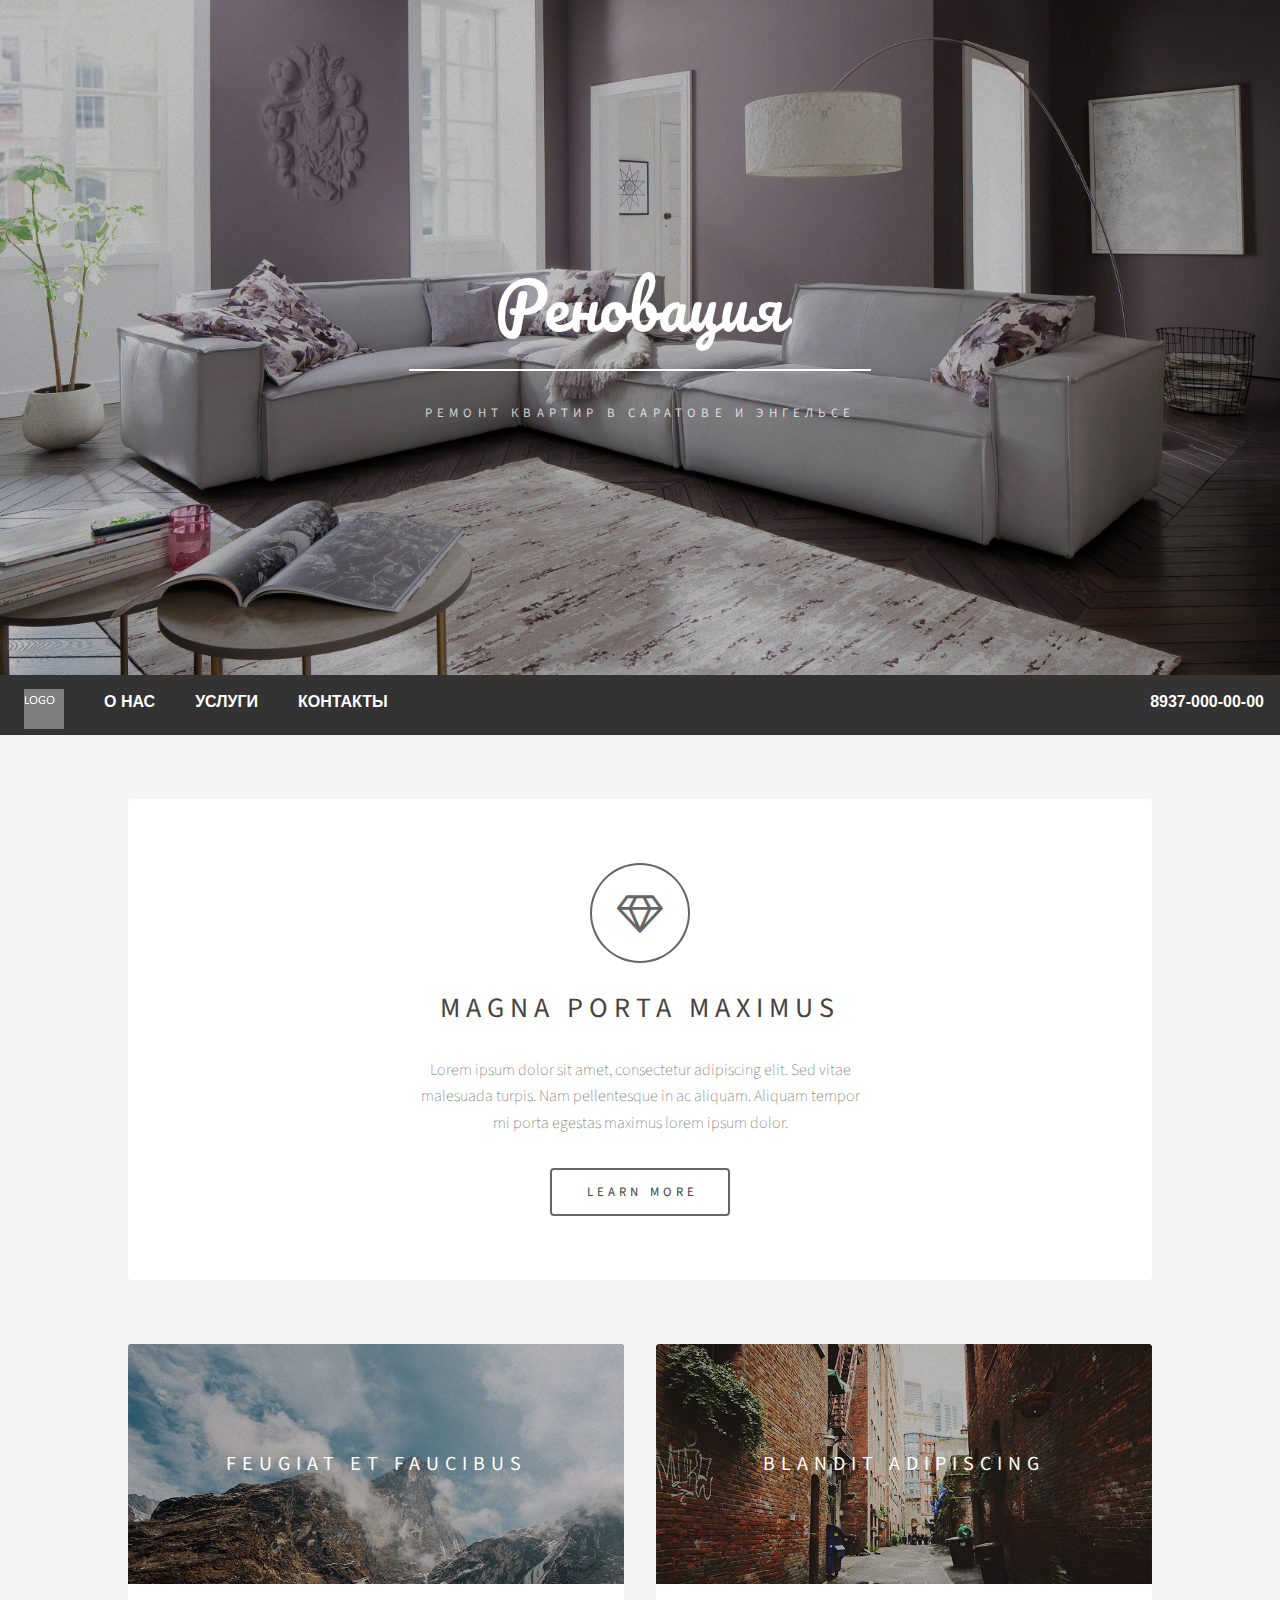
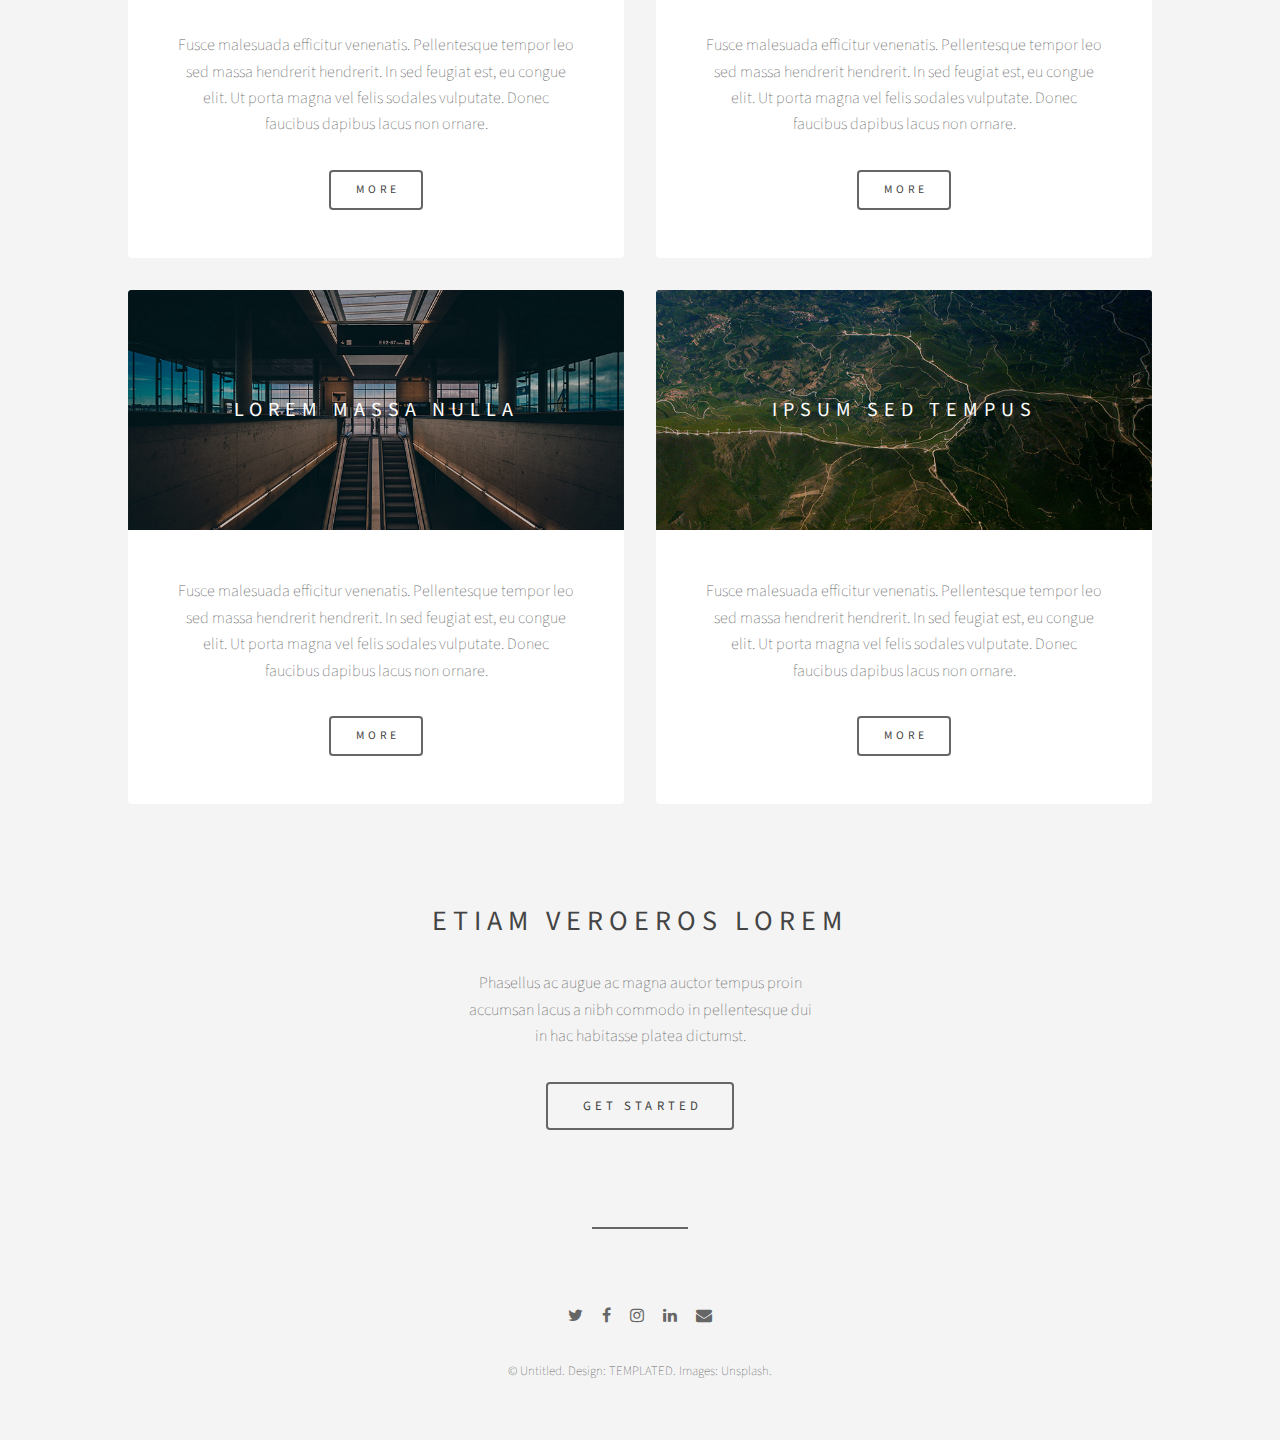
<file: New site/index.html>
<!DOCTYPE HTML>
<html lang='ru'>
<html>
	<head>
        <title>Ремонт в Саратове</title>
		<meta charset="utf-8" />
		<meta name="viewport" content="width=device-width, initial-scale=1" />
		<link rel="stylesheet" href="assets/css/main.css" />
        <link rel="shortcut icon" href="images/favicon.ico" >
	</head>
	<body>

		<!-- Header -->
			<header id="header" class="alt">
				<div class="inner">
					<h1>Реновация</h1>
					<p>Ремонт квартир в Саратове и Энгельсе </p>
				</div>
			</header>
        
        <!-- Menu -->
        
        <div class="navigation">
				<ul class="navigation">
					<li><a id="logo" href="index.html"><img src="images/logo.jpg"></a></li>
					<li><a href="about.html">О НАС</a></li>
					<li><a href="uslugi.html">УСЛУГИ</a></li>
					<li><a href="contacts.html">КОНТАКТЫ</a></li>
					<li style="float:right"> <span id="phone">  8937-000-00-00</span></li>
				</ul>
		</div>
    
		<!-- Wrapper -->
			<div id="wrapper">

				<!-- Banner -->
					<section id="intro" class="main">
						<span class="icon fa-diamond major"></span>
						<h2>Magna porta maximus</h2>
						<p>Lorem ipsum dolor sit amet, consectetur adipiscing elit. Sed vitae<br />
						malesuada turpis. Nam pellentesque in ac aliquam. Aliquam tempor<br />
						mi porta egestas maximus lorem ipsum dolor.</p>
						<ul class="actions">
							<li><a href="#" class="button big">Learn More</a></li>
						</ul>
					</section>

				<!-- Items -->
					<section class="main items">
						<article class="item">
							<header>
								<a href="#"><img src="images/pic01.jpg" alt="" /></a>
								<h3>Feugiat et faucibus</h3>
							</header>
							<p>Fusce malesuada efficitur venenatis. Pellentesque tempor leo sed massa hendrerit hendrerit. In sed feugiat est, eu congue elit. Ut porta magna vel felis sodales vulputate. Donec faucibus dapibus lacus non ornare.</p>
							<ul class="actions">
								<li><a href="#" class="button">More</a></li>
							</ul>
						</article>
						<article class="item">
							<header>
								<a href="#"><img src="images/pic02.jpg" alt="" /></a>
								<h3>Blandit adipiscing</h3>
							</header>
							<p>Fusce malesuada efficitur venenatis. Pellentesque tempor leo sed massa hendrerit hendrerit. In sed feugiat est, eu congue elit. Ut porta magna vel felis sodales vulputate. Donec faucibus dapibus lacus non ornare.</p>
							<ul class="actions">
								<li><a href="#" class="button">More</a></li>
							</ul>
						</article>
						<article class="item">
							<header>
								<a href="#"><img src="images/pic03.jpg" alt="" /></a>
								<h3>Lorem massa nulla</h3>
							</header>
							<p>Fusce malesuada efficitur venenatis. Pellentesque tempor leo sed massa hendrerit hendrerit. In sed feugiat est, eu congue elit. Ut porta magna vel felis sodales vulputate. Donec faucibus dapibus lacus non ornare.</p>
							<ul class="actions">
								<li><a href="#" class="button">More</a></li>
							</ul>
						</article>
						<article class="item">
							<header>
								<a href="#"><img src="images/pic04.jpg" alt="" /></a>
								<h3>Ipsum sed tempus</h3>
							</header>
							<p>Fusce malesuada efficitur venenatis. Pellentesque tempor leo sed massa hendrerit hendrerit. In sed feugiat est, eu congue elit. Ut porta magna vel felis sodales vulputate. Donec faucibus dapibus lacus non ornare.</p>
							<ul class="actions">
								<li><a href="#" class="button">More</a></li>
							</ul>
						</article>
					</section>

				<!-- CTA -->
					<section id="cta" class="main special">
						<h2>Etiam veroeros lorem</h2>
						<p>Phasellus ac augue ac magna auctor tempus proin<br />
						accumsan lacus a nibh commodo in pellentesque dui<br />
						in hac habitasse platea dictumst.</p>
						<ul class="actions">
							<li><a href="#" class="button big">Get Started</a></li>
						</ul>
					</section>

				<!-- Main -->
				<!--
					<section id="main" class="main">
						<header>
							<h2>Lorem ipsum dolor</h2>
						</header>
						<p>Fusce malesuada efficitur venenatis. Pellentesque tempor leo sed massa hendrerit hendrerit. In sed feugiat est, eu congue elit. Ut porta magna vel felis sodales vulputate. Donec faucibus dapibus lacus non ornare. Etiam eget neque id metus gravida tristique ac quis erat. Aenean quis aliquet sem. Ut ut elementum sem. Suspendisse eleifend ut est non dapibus. Nulla porta, neque quis pretium sagittis, tortor lacus elementum metus, in imperdiet ante lorem vitae ipsum. Pellentesque habitant morbi tristique senectus et netus et malesuada fames ac turpis egestas. Etiam eget neque id metus gravida tristique ac quis erat. Aenean quis aliquet sem. Ut ut elementum sem. Suspendisse eleifend ut est non dapibus. Nulla porta, neque quis pretium sagittis, tortor lacus elementum metus, in imperdiet ante lorem vitae ipsum. Pellentesque habitant morbi tristique senectus et netus et malesuada fames ac turpis egestas.</p>
					</section>
				-->

				<!-- Footer -->
					<footer id="footer">
						<ul class="icons">
							<li><a href="#" class="icon fa-twitter"><span class="label">Twitter</span></a></li>
							<li><a href="#" class="icon fa-facebook"><span class="label">Facebook</span></a></li>
							<li><a href="#" class="icon fa-instagram"><span class="label">Instagram</span></a></li>
							<li><a href="#" class="icon fa-linkedin"><span class="label">LinkedIn</span></a></li>
							<li><a href="#" class="icon fa-envelope"><span class="label">Email</span></a></li>
						</ul>
						<p class="copyright">&copy; Untitled. Design: <a href="https://templated.co">TEMPLATED</a>. Images: <a href="https://unsplash.com">Unsplash</a>.</p>
					</footer>

			</div>

		<!-- Scripts -->
			<script src="assets/js/jquery.min.js"></script>
			<script src="assets/js/skel.min.js"></script>
			<script src="assets/js/util.js"></script>
			<script src="assets/js/main.js"></script>

	</body>
</html>
</file>
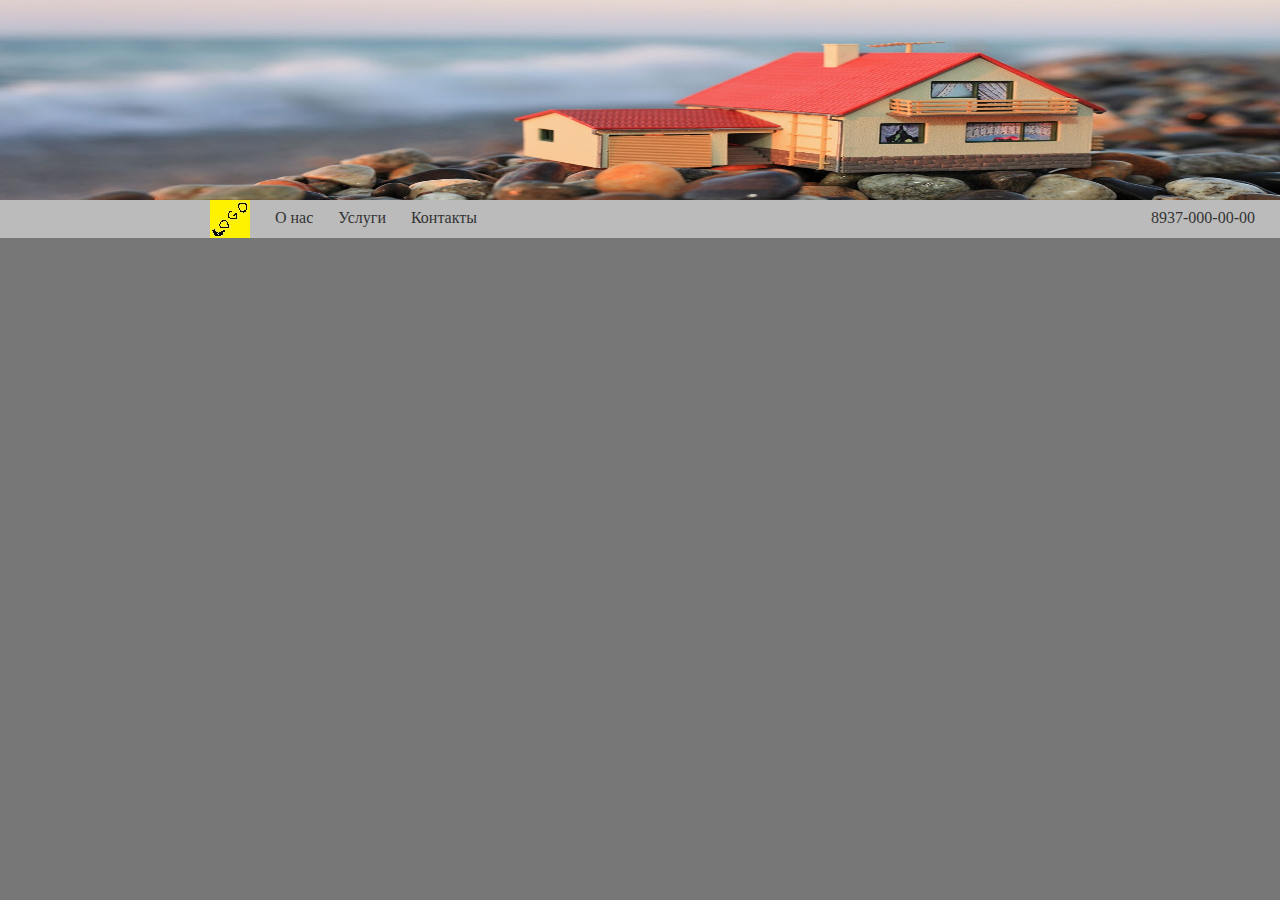
<file: web/сайт/index.html>
<!DOCTYPE html>
<html>
	<head>
		<meta charset="utf-8">
		<title>Ремонт квартир в Саратове</title>
		<link rel="stylesheet" href="razmetka.css">
	</head>
	<body>
		<div id="page">
			<div id="header">
				<img src="images/dom1.jpg" width="100%" height="200px">
			</div>
			<div id="navigation">
				<ul>
					<li><a id="logo" href="index.html"><img src="images/logo.jpg"></a></li>
					<li><a href="about.html">О нас</a></li>
					<li><a href="uslugi.html">Услуги</a></li>
					<li><a href="contacts.html">Контакты</a></li>
					<li style="float:right"> <span id="phone">  8937-000-00-00</span></li>
				</ul>
			</div>
			<div id="footer">
				
			</div>
		</div>
	</body>
</html>
</file>
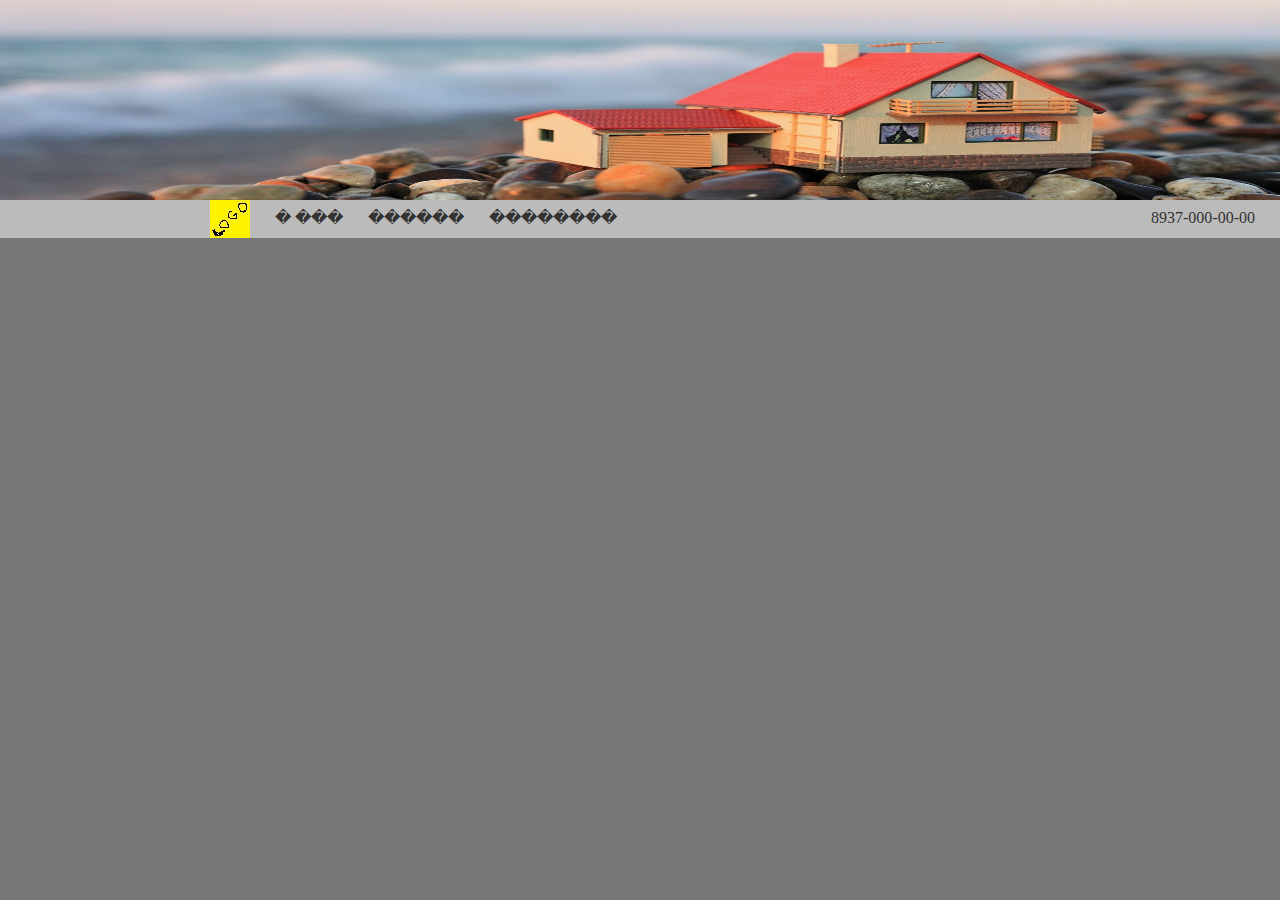
<file: web/сайт/about.html>
<!DOCTYPE html>
<html>
	<head>
		<meta charset="utf-8">
		<title>������ ������� � ��������</title>
		<link rel="stylesheet" href="razmetka.css">
	</head>
	<body>
		<div id="page">
			<div id="header">
				<img src="images/dom1.jpg" width="100%" height="200px">
			</div>
			<div id="navigation">
				<ul>
					<li><a id="logo" href="index.html"><img src="images/logo.jpg"></a></li>
					<li><a href="about.html">� ���</a></li>
					<li><a href="uslugi.html">������</a></li>
					<li><a href="contacts.html">��������</a></li>
					<li style="float:right"> <span id="phone">  8937-000-00-00</span></li>
				</ul>
			</div>
			<div id="footer">
				
			</div>
		</div>
	</body>
</html>
</file>
<file: New site/assets/css/main.css>
@import url(font-awesome.min.css);
@import url("https://fonts.googleapis.com/css?family=Pacifico|Source+Sans+Pro:200,400");



/* Reset */

	html, body, div, span, applet, object, iframe, h1, h2, h3, h4, h5, h6, p, blockquote, pre, a, abbr, acronym, address, big, cite, code, del, dfn, em, img, ins, kbd, q, s, samp, small, strike, strong, sub, sup, tt, var, b, u, i, center, dl, dt, dd, ol, ul, li, fieldset, form, label, legend, table, caption, tbody, tfoot, thead, tr, th, td, article, aside, canvas, details, embed, figure, figcaption, footer, header, hgroup, menu, nav, output, ruby, section, summary, time, mark, audio, video {
		margin: 0;
		padding: 0;
		border: 0;
		font-size: 100%;
		font: inherit;
		vertical-align: baseline;
	}

	article, aside, details, figcaption, figure, footer, header, hgroup, menu, nav, section {
		display: block;
	}

	body {
		line-height: 1;
	}

	ol, ul {
		list-style: none;
	}

	blockquote, q {
		quotes: none;
	}

	blockquote:before, blockquote:after, q:before, q:after {
		content: '';
		content: none;
	}

	table {
		border-collapse: collapse;
		border-spacing: 0;
	}

	body {
		-webkit-text-size-adjust: none;
	}

/* Box Model */

	*, *:before, *:after {
		-moz-box-sizing: border-box;
		-webkit-box-sizing: border-box;
		box-sizing: border-box;
	}

/* Basic */

	@-ms-viewport {
		width: device-width;
	}

	body {
		-ms-overflow-style: scrollbar;
	}

	@media screen and (max-width: 480px) {

		html, body {
			min-width: 320px;    
		}

	}

	body {
		background: #f4f4f4;
	}

		body.is-loading *, body.is-loading *:before, body.is-loading *:after {
			-moz-animation: none !important;
			-webkit-animation: none !important;
			-ms-animation: none !important;
			animation: none !important;
			-moz-transition: none !important;
			-webkit-transition: none !important;
			-ms-transition: none !important;
			transition: none !important;
		}

/* Type */

	body {
		background-color: #f4f4f4;
		color: #666666;
	}

	body, input, select, textarea {
		font-family: "Source Sans Pro", Helvetica, sans-serif;
		font-size: 17pt;
		font-weight: 200;
		line-height: 1.65;
	}

		@media screen and (max-width: 1680px) {

			body, input, select, textarea {
				font-size: 13pt;
			}

		}

		@media screen and (max-width: 1280px) {

			body, input, select, textarea {
				font-size: 12pt;
			}

		}

		@media screen and (max-width: 360px) {

			body, input, select, textarea {
				font-size: 11pt;
			}

		}

	a {
		-moz-transition: color 0.2s ease, border-bottom-color 0.2s ease;
		-webkit-transition: color 0.2s ease, border-bottom-color 0.2s ease;
		-ms-transition: color 0.2s ease, border-bottom-color 0.2s ease;
		transition: color 0.2s ease, border-bottom-color 0.2s ease;
		text-decoration: none;
		border-bottom: none;
	}

		a:hover {
			border-bottom-color: transparent;
		}

	strong, b {
		font-weight: 400;
	}

	em, i {
		font-style: italic;
	}

	p {
		margin: 0 0 2em 0;
	}

	h1, h2, h3, h4, h5, h6 {
		font-weight: 400;
		line-height: 1.5;
		margin: 0 0 1em 0;
		text-transform: uppercase;
		letter-spacing: 0.375rem;
	}

		h1 a, h2 a, h3 a, h4 a, h5 a, h6 a {
			color: inherit;
			text-decoration: none;
		}

	h1 {
		font-size: 2em;
	}

	h2 {
		font-size: 1.75em;
	}

	h3 {
		font-size: 1.25em;
	}

	h4 {
		font-size: 1em;
	}

	h5 {
		font-size: 0.9em;
	}

	h6 {
		font-size: 0.7em;
	}

	@media screen and (max-width: 736px) {

		h1 {
			font-size: 1.5em;
		}

		h2 {
			font-size: 1.25em;
		}

		h3 {
			font-size: 1em;
		}

	}

	sub {
		font-size: 0.8em;
		position: relative;
		top: 0.5em;
	}

	sup {
		font-size: 0.8em;
		position: relative;
		top: -0.5em;
	}

	blockquote {
		border-left: solid 4px;
		font-style: italic;
		margin: 0 0 2em 0;
		padding: 0.5em 0 0.5em 2em;
	}

	code {
		border-radius: 4px;
		border: solid 1px;
		font-family: "Courier New", monospace;
		font-size: 0.9em;
		margin: 0 0.25em;
		padding: 0.25em 0.65em;
	}

	pre {
		-webkit-overflow-scrolling: touch;
		font-family: "Courier New", monospace;
		font-size: 0.9em;
		margin: 0 0 2em 0;
	}

		pre code {
			display: block;
			line-height: 1.75;
			padding: 1em 1.5em;
			overflow-x: auto;
		}

	hr {
		border: 0;
		border-bottom: solid 1px;
		margin: 2em 0;
	}

		hr.major {
			margin: 3em 0;
		}

	.align-left {
		text-align: left;
	}

	.align-center {
		text-align: center;
	}

	.align-right {
		text-align: right;
	}

	input, select, textarea {
		color: #444444;
	}

	a {
		color: inherit;
	}

		a:hover {
			color: #333 !important;
		}

	strong, b {
		color: #444444;
	}

	h1, h2, h3, h4, h5, h6 {
		color: #444444;
	}

	blockquote {
		border-left-color: #666666;
	}

	code {
		background: rgba(144, 144, 144, 0.075);
		border-color: #666666;
	}

	hr {
		border-bottom-color: #666666;
	}

/* Box */

	.box {
		border-radius: 4px;
		border: solid 1px;
		margin-bottom: 2em;
		padding: 1.5em;
	}

		.box > :last-child,
		.box > :last-child > :last-child,
		.box > :last-child > :last-child > :last-child {
			margin-bottom: 0;
		}

		.box.alt {
			border: 0;
			border-radius: 0;
			padding: 0;
		}

	.box {
		border-color: #666666;
	}

/* Button */

	input[type="submit"],
	input[type="reset"],
	input[type="button"],
	button,
	.button {
		-moz-appearance: none;
		-webkit-appearance: none;
		-ms-appearance: none;
		appearance: none;
		-moz-transition: box-shadow 0.2s ease-in-out, background-color 0.2s ease-in-out, color 0.2s ease-in-out;
		-webkit-transition: box-shadow 0.2s ease-in-out, background-color 0.2s ease-in-out, color 0.2s ease-in-out;
		-ms-transition: box-shadow 0.2s ease-in-out, background-color 0.2s ease-in-out, color 0.2s ease-in-out;
		transition: box-shadow 0.2s ease-in-out, background-color 0.2s ease-in-out, color 0.2s ease-in-out;
		border-radius: 4px;
		border: 0;
		cursor: pointer;
		display: inline-block;
		font-weight: 400;
		height: 3.5em;
		line-height: 3.5em;
		padding: 0 2em 0 2.375em;
		text-align: center;
		text-decoration: none;
		white-space: nowrap;
		text-transform: uppercase;
		letter-spacing: 0.325em;
		font-size: 0.725em;
	}

		input[type="submit"].icon:before,
		input[type="reset"].icon:before,
		input[type="button"].icon:before,
		button.icon:before,
		.button.icon:before {
			margin-right: 0.5em;
		}

		input[type="submit"].fit,
		input[type="reset"].fit,
		input[type="button"].fit,
		button.fit,
		.button.fit {
			display: block;
			margin: 0 0 1em 0;
			width: 100%;
		}

		input[type="submit"].big,
		input[type="reset"].big,
		input[type="button"].big,
		button.big,
		.button.big {
			font-size: 0.8em;
			padding: 0 2.5em 0 2.875em;
			height: 3.75em;
			line-height: 3.75em;
		}

		input[type="submit"].disabled, input[type="submit"]:disabled,
		input[type="reset"].disabled,
		input[type="reset"]:disabled,
		input[type="button"].disabled,
		input[type="button"]:disabled,
		button.disabled,
		button:disabled,
		.button.disabled,
		.button:disabled {
			-moz-pointer-events: none;
			-webkit-pointer-events: none;
			-ms-pointer-events: none;
			pointer-events: none;
			opacity: 0.25;
		}

		@media screen and (max-width: 480px) {

			input[type="submit"],
			input[type="reset"],
			input[type="button"],
			button,
			.button {
				padding: 0;
			}

		}

	input[type="submit"],
	input[type="reset"],
	input[type="button"],
	button,
	.button {
		background-color: transparent;
		box-shadow: inset 0 0 0 2px #666666;
		color: #444444 !important;
	}

		input[type="submit"]:hover,
		input[type="reset"]:hover,
		input[type="button"]:hover,
		button:hover,
		.button:hover {
			color: #EF6480 !important;
			box-shadow: inset 0 0 0 2px #EF6480;
		}

		input[type="submit"]:active,
		input[type="reset"]:active,
		input[type="button"]:active,
		button:active,
		.button:active {
			background-color: rgba(239, 100, 128, 0.15);
		}

		input[type="submit"].icon:before,
		input[type="reset"].icon:before,
		input[type="button"].icon:before,
		button.icon:before,
		.button.icon:before {
			color: #999999;
		}

/* Form */

	form {
		margin: 0 0 2em 0;
	}

	label {
		display: block;
		font-size: 0.9em;
		font-weight: 400;
		margin: 0 0 1em 0;
	}

	input[type="text"],
	input[type="password"],
	input[type="email"],
	select,
	textarea {
		-moz-appearance: none;
		-webkit-appearance: none;
		-ms-appearance: none;
		appearance: none;
		border-radius: 4px;
		border: none;
		border: solid 1px;
		color: inherit;
		display: block;
		outline: 0;
		padding: 0 1em;
		text-decoration: none;
		width: 100%;
	}

		input[type="text"]:invalid,
		input[type="password"]:invalid,
		input[type="email"]:invalid,
		select:invalid,
		textarea:invalid {
			box-shadow: none;
		}

	.select-wrapper {
		text-decoration: none;
		display: block;
		position: relative;
	}

		.select-wrapper:before {
			-moz-osx-font-smoothing: grayscale;
			-webkit-font-smoothing: antialiased;
			font-family: FontAwesome;
			font-style: normal;
			font-weight: normal;
			text-transform: none !important;
		}

		.select-wrapper:before {
			content: '\f078';
			display: block;
			height: 2.75em;
			line-height: 2.75em;
			pointer-events: none;
			position: absolute;
			right: 0;
			text-align: center;
			top: 0;
			width: 2.75em;
		}

		.select-wrapper select::-ms-expand {
			display: none;
		}

	input[type="text"],
	input[type="password"],
	input[type="email"],
	select {
		height: 2.75em;
	}

	textarea {
		padding: 0.75em 1em;
	}

	input[type="checkbox"],
	input[type="radio"] {
		-moz-appearance: none;
		-webkit-appearance: none;
		-ms-appearance: none;
		appearance: none;
		display: block;
		float: left;
		margin-right: -2em;
		opacity: 0;
		width: 1em;
		z-index: -1;
	}

		input[type="checkbox"] + label,
		input[type="radio"] + label {
			text-decoration: none;
			cursor: pointer;
			display: inline-block;
			font-size: 1em;
			font-weight: 200;
			padding-left: 2.4em;
			padding-right: 0.75em;
			position: relative;
		}

			input[type="checkbox"] + label:before,
			input[type="radio"] + label:before {
				-moz-osx-font-smoothing: grayscale;
				-webkit-font-smoothing: antialiased;
				font-family: FontAwesome;
				font-style: normal;
				font-weight: normal;
				text-transform: none !important;
			}

			input[type="checkbox"] + label:before,
			input[type="radio"] + label:before {
				border-radius: 4px;
				border: solid 1px;
				content: '';
				display: inline-block;
				height: 1.65em;
				left: 0;
				line-height: 1.58125em;
				position: absolute;
				text-align: center;
				top: 0;
				width: 1.65em;
			}

		input[type="checkbox"]:checked + label:before,
		input[type="radio"]:checked + label:before {
			content: '\f00c';
		}

	input[type="checkbox"] + label:before {
		border-radius: 4px;
	}

	input[type="radio"] + label:before {
		border-radius: 100%;
	}

	::-webkit-input-placeholder {
		opacity: 1.0;
	}

	:-moz-placeholder {
		opacity: 1.0;
	}

	::-moz-placeholder {
		opacity: 1.0;
	}

	:-ms-input-placeholder {
		opacity: 1.0;
	}

	.formerize-placeholder {
		opacity: 1.0;
	}

	label {
		color: #444444;
	}

	input[type="text"],
	input[type="password"],
	input[type="email"],
	select,
	textarea {
		background: rgba(144, 144, 144, 0.075);
		border-color: #666666;
	}

		input[type="text"]:focus,
		input[type="password"]:focus,
		input[type="email"]:focus,
		select:focus,
		textarea:focus {
			border-color: #EF6480;
			box-shadow: 0 0 0 1px #EF6480;
		}

	.select-wrapper:before {
		color: #666666;
	}

	input[type="checkbox"] + label,
	input[type="radio"] + label {
		color: #666666;
	}

		input[type="checkbox"] + label:before,
		input[type="radio"] + label:before {
			background: rgba(144, 144, 144, 0.075);
			border-color: #666666;
		}

	input[type="checkbox"]:checked + label:before,
	input[type="radio"]:checked + label:before {
		background-color: #EF6480;
		border-color: #EF6480;
		color: #ffffff;
	}

	input[type="checkbox"]:focus + label:before,
	input[type="radio"]:focus + label:before {
		border-color: #EF6480;
		box-shadow: 0 0 0 1px #EF6480;
	}

	::-webkit-input-placeholder {
		color: #999999 !important;
	}

	:-moz-placeholder {
		color: #999999 !important;
	}

	::-moz-placeholder {
		color: #999999 !important;
	}

	:-ms-input-placeholder {
		color: #999999 !important;
	}

	.formerize-placeholder {
		color: #999999 !important;
	}

/* Icon */

	.icon {
		text-decoration: none;
		border-bottom: none;
		position: relative;
	}

		.icon:before {
			-moz-osx-font-smoothing: grayscale;
			-webkit-font-smoothing: antialiased;
			font-family: FontAwesome;
			font-style: normal;
			font-weight: normal;
			text-transform: none !important;
		}

		.icon > .label {
			display: none;
		}

		.icon.major {
			display: block;
			margin: 0 0 1.5em 0;
		}

			.icon.major:before {
				cursor: default;
				font-size: 2.5rem;
				box-shadow: inset 0 0 0 2px #666666;
				width: 2.5em;
				height: 2.5em;
				line-height: 2.5em;
				display: inline-block;
				border-radius: 100%;
				color: #666666;
			}

		@media screen and (max-width: 736px) {

			.icon.major:before {
				font-size: 2rem;
			}

		}

/* Image */

	.image {
		border-radius: 4px;
		border: 0;
		display: inline-block;
		position: relative;
	}

		.image img {
			border-radius: 4px;
			display: block;
		}

		.image.left, .image.right {
			max-width: 40%;
		}

			.image.left img, .image.right img {
				width: 100%;
			}

		.image.left {
			float: left;
			margin: 0 1.5em 1em 0;
			top: 0.25em;
		}

		.image.right {
			float: right;
			margin: 0 0 1em 1.5em;
			top: 0.25em;
		}

		.image.fit {
			display: block;
			margin: 0 0 2em 0;
			width: 100%;
		}

			.image.fit img {
				width: 100%;
			}

		.image.main {
			display: block;
			margin: 0 0 3em 0;
			width: 100%;
		}

			.image.main img {
				width: 100%;
			}

/* List */

	ol {
		list-style: decimal;
		margin: 0 0 2em 0;
		padding-left: 1.25em;
	}

		ol li {
			padding-left: 0.25em;
		}

	ul {
		list-style: disc;
		margin: 0 0 2em 0;
		padding-left: 1em;
	}

		ul li {
			padding-left: 0.5em;
		}

		ul.alt {
			list-style: none;
			padding-left: 0;
		}

			ul.alt li {
				border-top: solid 1px;
				padding: 0.5em 0;
			}

				ul.alt li:first-child {
					border-top: 0;
					padding-top: 0;
				}

		ul.icons {
			cursor: default;
			list-style: none;
			padding-left: 0;
		}

			ul.icons li {
				display: inline-block;
				padding: 0 1em 0 0;
			}

				ul.icons li:last-child {
					padding-right: 0;
				}

		ul.actions {
			cursor: default;
			list-style: none;
			padding-left: 0;
		}

			ul.actions li {
				display: inline-block;
				padding: 0 1em 0 0;
				vertical-align: middle;
			}

				ul.actions li:last-child {
					padding-right: 0;
				}

			ul.actions.small li {
				padding: 0 0.5em 0 0;
			}

			ul.actions.vertical li {
				display: block;
				padding: 1em 0 0 0;
			}

				ul.actions.vertical li:first-child {
					padding-top: 0;
				}

				ul.actions.vertical li > * {
					margin-bottom: 0;
				}

			ul.actions.vertical.small li {
				padding: 0.5em 0 0 0;
			}

				ul.actions.vertical.small li:first-child {
					padding-top: 0;
				}

			ul.actions.fit {
				display: table;
				margin-left: -1em;
				padding: 0;
				table-layout: fixed;
				width: calc(100% + 1em);
			}

				ul.actions.fit li {
					display: table-cell;
					padding: 0 0 0 1em;
				}

					ul.actions.fit li > * {
						margin-bottom: 0;
					}

				ul.actions.fit.small {
					margin-left: -0.5em;
					width: calc(100% + 0.5em);
				}

					ul.actions.fit.small li {
						padding: 0 0 0 0.5em;
					}

			@media screen and (max-width: 480px) {

				ul.actions {
					margin: 0 0 2em 0;
				}

					ul.actions li {
						padding: 1em 0 0 0;
						display: block;
						text-align: center;
						width: 100%;
					}

						ul.actions li:first-child {
							padding-top: 0;
						}

						ul.actions li > * {
							width: 100%;
							margin: 0 !important;
						}

					ul.actions.small li {
						padding: 0.5em 0 0 0;
					}

						ul.actions.small li:first-child {
							padding-top: 0;
						}

			}

	dl {
		margin: 0 0 2em 0;
	}

		dl dt {
			display: block;
			font-weight: 400;
			margin: 0 0 1em 0;
		}

		dl dd {
			margin-left: 2em;
		}

	ul.alt li {
		border-top-color: #666666;
	}

/* Table */

	.table-wrapper {
		-webkit-overflow-scrolling: touch;
		overflow-x: auto;
	}

	table {
		margin: 0 0 2em 0;
		width: 100%;
	}

		table tbody tr {
			border: solid 1px;
			border-left: 0;
			border-right: 0;
		}

		table td {
			padding: 0.75em 0.75em;
		}

		table th {
			font-size: 0.9em;
			font-weight: 400;
			padding: 0 0.75em 0.75em 0.75em;
			text-align: left;
		}

		table thead {
			border-bottom: solid 2px;
		}

		table tfoot {
			border-top: solid 2px;
		}

		table.alt {
			border-collapse: separate;
		}

			table.alt tbody tr td {
				border: solid 1px;
				border-left-width: 0;
				border-top-width: 0;
			}

				table.alt tbody tr td:first-child {
					border-left-width: 1px;
				}

			table.alt tbody tr:first-child td {
				border-top-width: 1px;
			}

			table.alt thead {
				border-bottom: 0;
			}

			table.alt tfoot {
				border-top: 0;
			}

	table tbody tr {
		border-color: #666666;
	}

		table tbody tr:nth-child(2n + 1) {
			background-color: rgba(144, 144, 144, 0.075);
		}

	table th {
		color: #444444;
	}

	table thead {
		border-bottom-color: #666666;
	}

	table tfoot {
		border-top-color: #666666;
	}

	table.alt tbody tr td {
		border-color: #666666;
	}

/* Item */

	.item {
		padding: 3em 3em 1em 3em;
		background-color: #ffffff;
		border-radius: 4px;
		text-align: center;
	}

		.item header {
			border-top-left-radius: 4px;
			border-top-right-radius: 4px;
			margin: -3em 0 3em -3em;
			width: calc(100% + 6em);
			height: 15em;
			display: -moz-flex;
			display: -webkit-flex;
			display: -ms-flex;
			display: flex;
			-moz-align-items: center;
			-webkit-align-items: center;
			-ms-align-items: center;
			align-items: center;
			-moz-justify-content: center;
			-webkit-justify-content: center;
			-ms-justify-content: center;
			justify-content: center;
			background-color: #444;
			color: rgba(255, 255, 255, 0.75);
			position: relative;
			overflow: hidden;
		}

			.item header input, .item header select, .item header textarea {
				color: #ffffff;
			}

			.item header a {
				color: inherit;
			}

				.item header a:hover {
					color: #EF6480 !important;
				}

			.item header strong, .item header b {
				color: #ffffff;
			}

			.item header h1, .item header h2, .item header h3, .item header h4, .item header h5, .item header h6 {
				color: #ffffff;
			}

			.item header blockquote {
				border-left-color: #ffffff;
			}

			.item header code {
				background: rgba(255, 255, 255, 0.075);
				border-color: #ffffff;
			}

			.item header hr {
				border-bottom-color: #ffffff;
			}

			.item header a {
				-moz-transition: -moz-transform 0.2s ease;
				-webkit-transition: -webkit-transform 0.2s ease;
				-ms-transition: -ms-transform 0.2s ease;
				transition: transform 0.2s ease;
				background-size: cover;
				background-position: center;
				background-repeat: no-repeat;
				position: absolute;
				top: 0;
				left: 0;
				width: 100%;
				height: 100%;
				display: block;
			}

				.item header a:before {
					content: '';
					display: block;
					position: absolute;
					top: 0;
					left: 0;
					width: 100%;
					height: 100%;
					background-color: rgba(0, 0, 0, 0.25);
					background-image: url("images/overlay.png");
				}

			.item header:hover a {
				-moz-transform: scale(1.1);
				-webkit-transform: scale(1.1);
				-ms-transform: scale(1.1);
				transform: scale(1.1);
			}

			.item header > * {
				position: relative;
				z-index: 0;
			}

			.item header h3 {
				margin: 0;
				-moz-pointer-events: none;
				-webkit-pointer-events: none;
				-ms-pointer-events: none;
				pointer-events: none;
			}

	.items {
		display: -moz-flex;
		display: -webkit-flex;
		display: -ms-flex;
		display: flex;
		-moz-flex-wrap: wrap;
		-webkit-flex-wrap: wrap;
		-ms-flex-wrap: wrap;
		flex-wrap: wrap;
		width: calc(100% + 2em);
		margin: -2em 0 0 -2em;
	}

		.items .item {
			margin: 2em 0 0 2em;
			width: calc(50% - 2em);
		}

	@media screen and (max-width: 980px) {

		.item header {
			height: 25em;
		}

		.items {
			-moz-flex-direction: column;
			-webkit-flex-direction: column;
			-ms-flex-direction: column;
			flex-direction: column;
			-moz-flex-wrap: nowrap;
			-webkit-flex-wrap: nowrap;
			-ms-flex-wrap: nowrap;
			flex-wrap: nowrap;
			width: 100%;
			margin: 0;
		}

			.items .item {
				width: 100%;
				margin: 0 0 2em 0;
			}

				.items .item:last-child {
					margin-bottom: 0;
				}

	}

	@media screen and (max-width: 736px) {

		.item header {
			height: 15em;
		}

		.items .item {
			margin: 0 0 1em 0;
		}

	}

	@media screen and (max-width: 480px) {

		.item {
			padding: 2em 1em 0.1em 1em;
		}

			.item header {
				height: 12em;
				margin: -2em 0 2em -1em;
				width: calc(100% + 2em);
			}

	}

/* Wrapper */

	#wrapper {
		width: 64em;
		margin: 0 auto;
		max-width: calc(100% - 4em);
		padding: 4em 0 2em 0;
	}

		#wrapper > .main {
			margin-bottom: 4em;
		}

		@media screen and (max-width: 980px) {

			#wrapper {
				padding: 2em 0 2em 0;
			}

				#wrapper > .main {
					margin-bottom: 2em;
				}

		}

		@media screen and (max-width: 736px) {

			#wrapper {
				max-width: calc(100% - 2em);
				padding: 1em 0 0.1em 0;
			}

				#wrapper > .main {
					margin-bottom: 1em;
				}

		}

/* Header */

	#header {
		background-color: #444;
		color: rgba(255, 255, 255, 0.75);
		display: -moz-flex;
		display: -webkit-flex;
		display: -ms-flex;
		display: flex;
		-moz-align-items: center;
		-webkit-align-items: center;
		-ms-align-items: center;
		align-items: center;
		-moz-justify-content: center;
		-webkit-justify-content: center;
		-ms-justify-content: center;
		justify-content: center;
		-moz-flex-direction: column;
		-webkit-flex-direction: column;
		-ms-flex-direction: column;
		flex-direction: column;
		padding: 8em 0 6em 0;
		background-image: url("../../images/banner.jpg");
		background-size: cover;
		background-position: center;
		background-attachment: fixed;
		text-align: center;
		position: relative;
		cursor: default;
	}

		#header input, #header select, #header textarea {
			color: #ffffff;
		}

		#header a {
			color: inherit;
		}

			#header a:hover {
				color: #EF6480 !important;
			}

		#header strong, #header b {
			color: #ffffff;
		}

		#header h1, #header h2, #header h3, #header h4, #header h5, #header h6 {
			color: #ffffff;
		}

		#header blockquote {
			border-left-color: #ffffff;
		}

		#header code {
			background: rgba(255, 255, 255, 0.075);
			border-color: #ffffff;
		}

		#header hr {
			border-bottom-color: #ffffff;
		}

		#header:before {
			content: '';
			display: block;
			position: absolute;
			top: 0;
			left: 0;
			width: 100%;
			height: 100%;
			background-color: rgba(0, 0, 0, 0.25);
			background-image: url("images/overlay.png");
		}

		#header h1 {
			margin-bottom: 0.5em;
		}

		#header .inner {
			position: relative;
			z-index: 1;
		}

		#header.alt {
			height: 20em;
			min-height: 20em;
			min-height: 75vh;
		}

			#header.alt:before {
				-moz-transition: background-color 3s ease;
				-webkit-transition: background-color 3s ease;
				-ms-transition: background-color 3s ease;
				transition: background-color 3s ease;
				-moz-transition-delay: 1s;
				-webkit-transition-delay: 1s;
				-ms-transition-delay: 1s;
				transition-delay: 1s;
			}

			#header.alt h1 {
				font-size: 4em;
				padding: 0 0.5em 0.25em 0.5em;
				border-bottom: solid 2px #ffffff;
				font-weight: 200;
				font-family: "Pacifico", cursive;
				text-transform: none;
				letter-spacing: 0;
			}

			#header.alt p {
				text-transform: uppercase;
				letter-spacing: 0.325rem;
				font-weight: 400;
				font-size: 0.8em;
				padding: 0 1.25em;
			}

			#header.alt .inner {
				-moz-transition: opacity 2s ease;
				-webkit-transition: opacity 2s ease;
				-ms-transition: opacity 2s ease;
				transition: opacity 2s ease;
				opacity: 1;
			}

		body.is-loading #header.alt:before {
			background-color: black;
		}

		body.is-loading #header.alt .inner {
			opacity: 0;
		}

		@media screen and (max-width: 1280px) {

			#header {
				background-attachment: scroll;
			}

		}

		@media screen and (max-width: 736px) {

			#header {
				padding: 4em 2em 2em 2em;
			}

				#header.alt h1 {
					font-size: 2.5em;
					padding-left: 0;
					padding-right: 0;
				}

				#header.alt p {
					padding: 0;
				}

				#header.alt .inner {
					max-width: 20em;
				}

		}
/* Menu */
	.navigation {
	   position: sticky;
	   top: 15px;
	   z-index: 1;
	}
	
    ul.navigation{
        list-style-type: none;
        margin: 0;
        padding: 0;
        overflow: hidden;
        background-color: #333;
        font-weight: 600;
    }

	.navigation li {
		float: left;
	}

    .navigation li a {
        display: block;
        color: white;
        text-align: center;
        padding: 14px 16px;
        text-decoration: none;
        height: 60px;
        font-family: "Segoe UI",Arial,sans-serif
    }
    .navigation li span {
        display: block;
        color: white;
        text-align: center;
        padding: 14px 16px;
        text-decoration: none;
        height: 60px;
        font-family: "Segoe UI",Arial,sans-serif
    }

      .navigation li a:hover {
        background-color: #f4f4f4;
        
    }

    .active {
        background-color: #788478;
    }


/* Intro */

	#intro {
		padding: 4em 4em 2em 4em;
		background-color: #ffffff;
		border-radius: 4px;
		text-align: center;
	}

		@media screen and (max-width: 736px) {

			#intro {
				padding: 2em 2em 0.1em 2em;
			}

		}

		@media screen and (max-width: 480px) {

			#intro {
				padding: 2em 1em 0.1em 1em;
			}

				#intro p br {
					display: none;
				}

		}

/* CTA */

	#cta {
		padding: 2em 0 0.1em 0;
		text-align: center;
	}

		@media screen and (max-width: 736px) {

			#cta {
				padding: 2em 2em 0.1em 2em;
			}

		}

		@media screen and (max-width: 480px) {

			#cta {
				padding: 2em 1em 0.1em 1em;
			}

				#cta p br {
					display: none;
				}

		}

/* Footer */

	#footer {
		text-align: center;
		margin-top: 4em;
	}

		#footer a {
			color: inherit;
		}

		#footer:before {
			content: '';
			display: inline-block;
			width: 6em;
			height: 2px;
			background-color: #666666;
			margin-bottom: 4em;
		}

		#footer .copyright {
			font-size: 0.8em;
		}

		@media screen and (max-width: 736px) {

			#footer {
				margin-top: 2em;
			}

				#footer:before {
					margin-bottom: 2em;
				}

		}
</file>
<file: web/сайт/razmetka.css>
/* ТУТ ДОЛЖЕН БЫТЬ ИМПОРТ ШРИФТА */

/*-------------СБРОС CSS-----------------------------*/
/* http://meyerweb.com/eric/tools/css/reset/ 
   v2.0 | 20110126
   License: none (public domain)
*/

html, body, div, span, applet, object, iframe,
h1, h2, h3, h4, h5, h6, p, blockquote, pre,
a, abbr, acronym, address, big, cite, code,
del, dfn, em, img, ins, kbd, q, s, samp,
small, strike, strong, sub, sup, tt, var,
b, u, i, center,
dl, dt, dd, ol, ul, li,
fieldset, form, label, legend,
table, caption, tbody, tfoot, thead, tr, th, td,
article, aside, canvas, details, embed, 
figure, figcaption, footer, header, hgroup, 
menu, nav, output, ruby, section, summary,
time, mark, audio, video {
	margin: 0;
	padding: 0;
	border: 0;
	font-size: 100%;
	font: inherit;
	vertical-align: baseline;
}
/* HTML5 display-role reset for older browsers */
article, aside, details, figcaption, figure, 
footer, header, hgroup, menu, nav, section {
	display: block;
}
body {
	line-height: 1;
}
ol, ul {
	list-style: none;
}
blockquote, q {
	quotes: none;
}
blockquote:before, blockquote:after,
q:before, q:after {
	content: '';
	content: none;
}
table {
	border-collapse: collapse;
	border-spacing: 0;
}
/*-------------СБРОС CSS-----------------------------*/
/*
#page {
	background-color: #fff;
}
*/
body {
background-color: #777;
/*/background-image: url(images/dom1.jpg);*/
background-repeat: no-repeat;
background-size: 100% 200px;
}
#navigation {
	height: 40px;	
	background: #bbb;
	padding-left: 200px;
	margin: -5px;
}
#navigation ul li {
	float: left;
	padding-left: 5px;
	
}
#phone{
	
	color: #333;
	padding: 0 10px;
	/* шрифт */
	text-decoration: none;
	line-height: 40px;
	background: url(https://u.jimcdn.com/cms/o/sfd718eee2ad96c25/userlayout/img/ic-tel.png?t=1456894553)no-repeat scroll left;
	
	display: block;
	height: 40px;
	float: right;
	padding-right: 30px;
	
}
#navigation ul li a {  /* кнопки */
	color: #333;
	padding: 0 10px;
	/* шрифт */
	text-decoration: none;
	line-height: 40px;
	background: none;
	
	display: block;
	height: 40px;
	/*weight: 300px;*/
}
#navigation ul li a:hover { /* создаем при нажатии */
	background: #999;
	text-decoration: underline;
}
</file>
